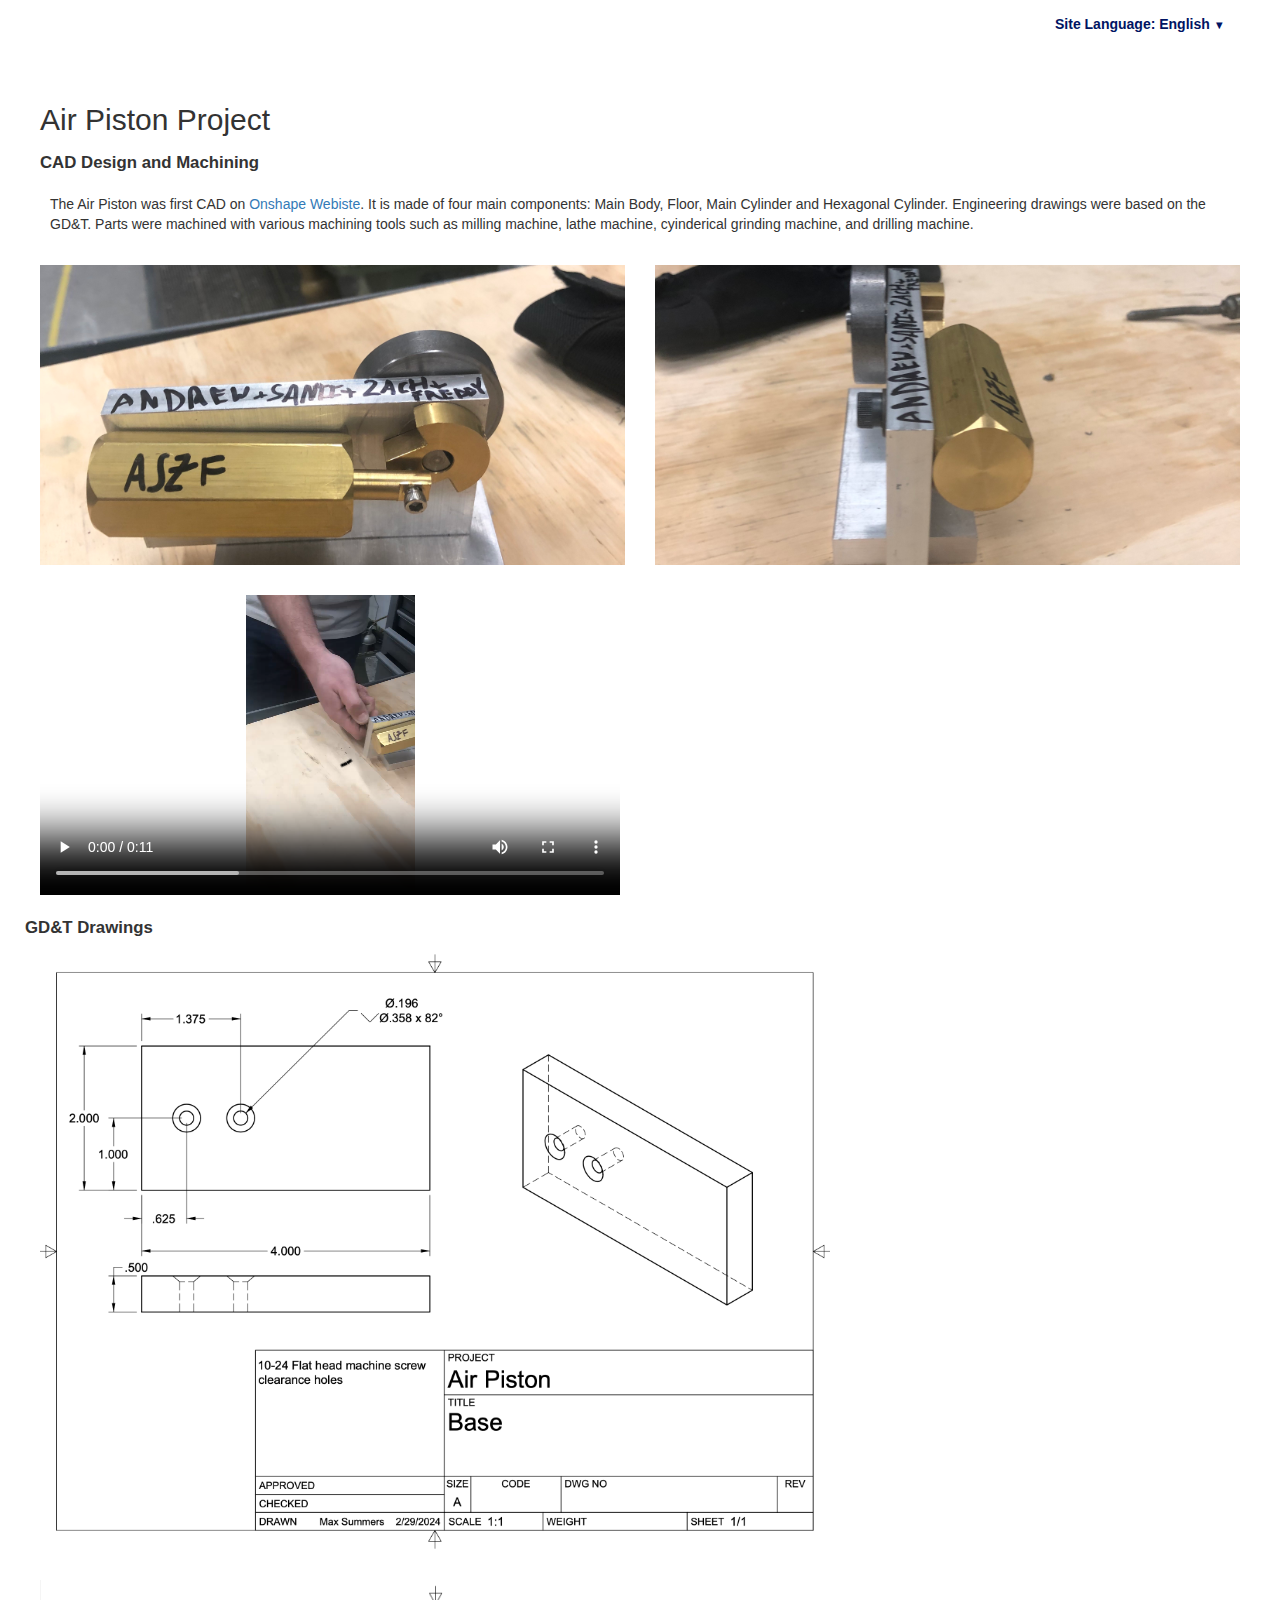
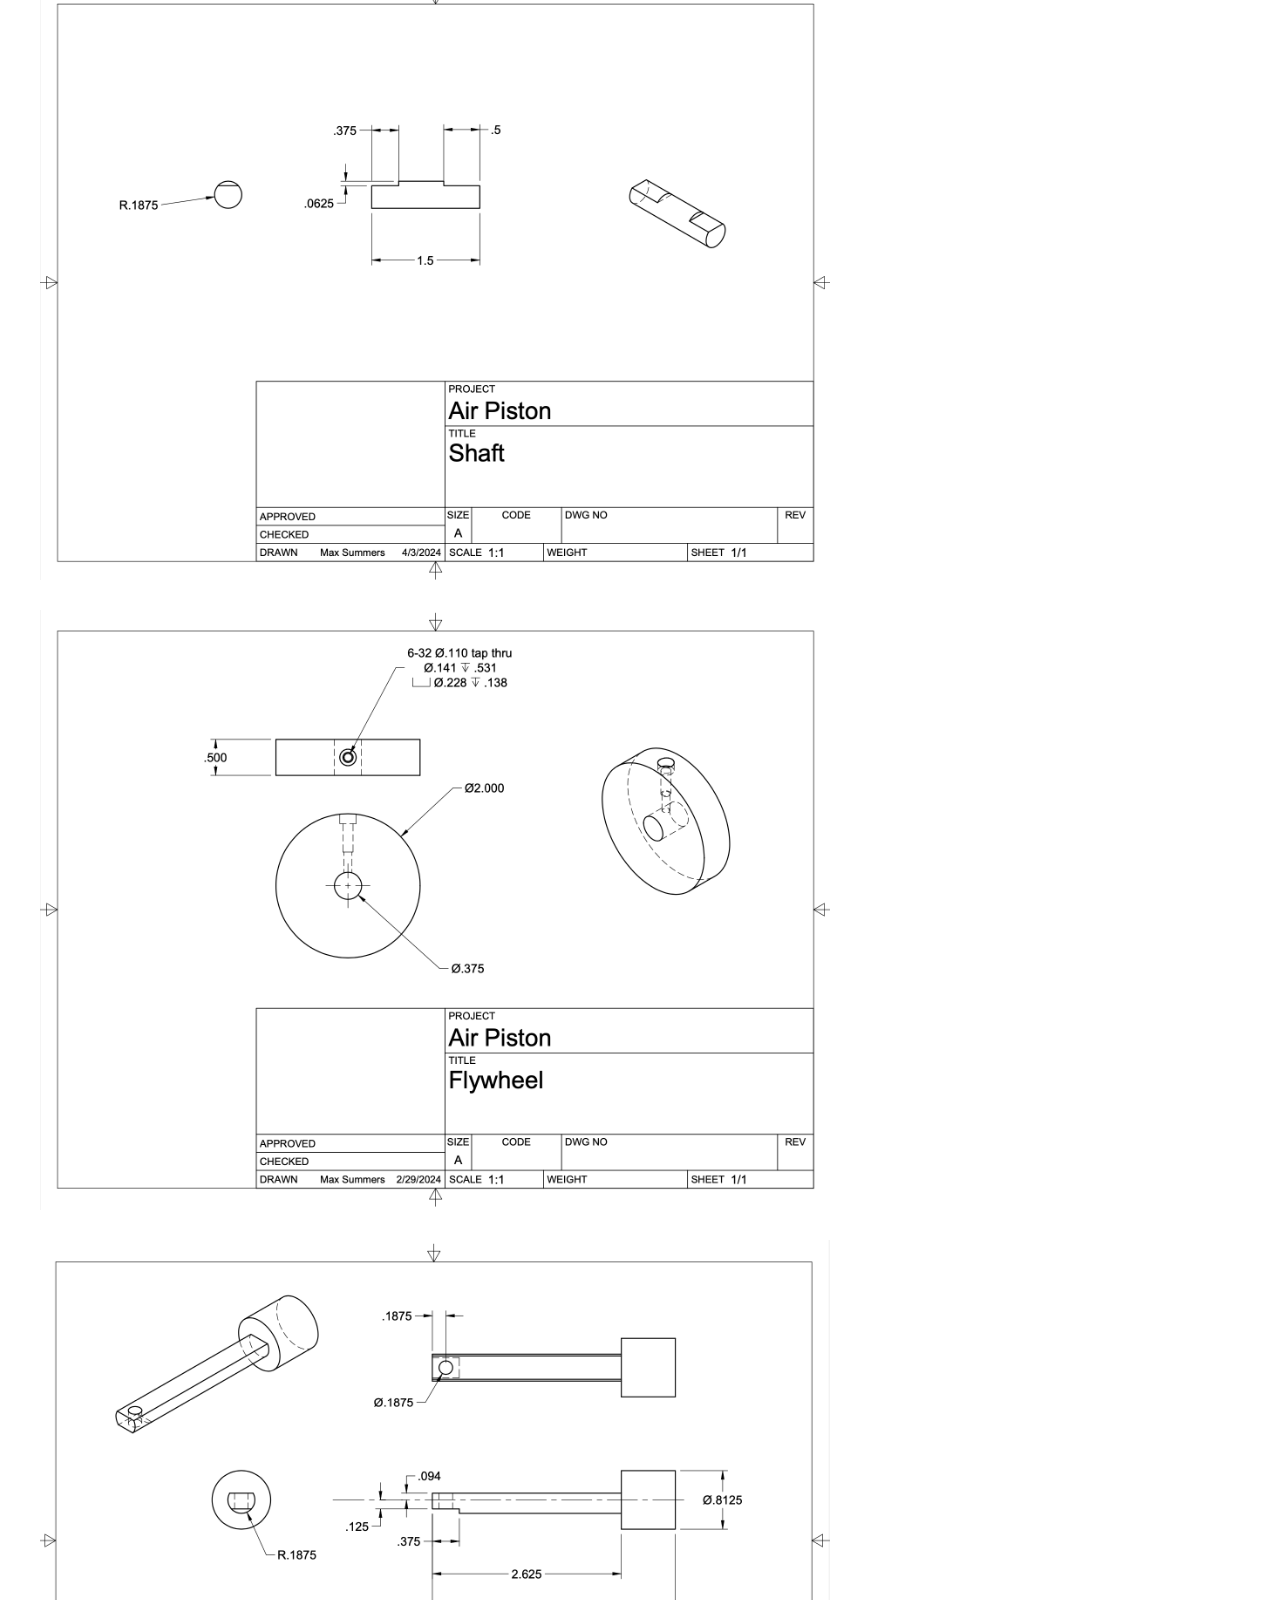
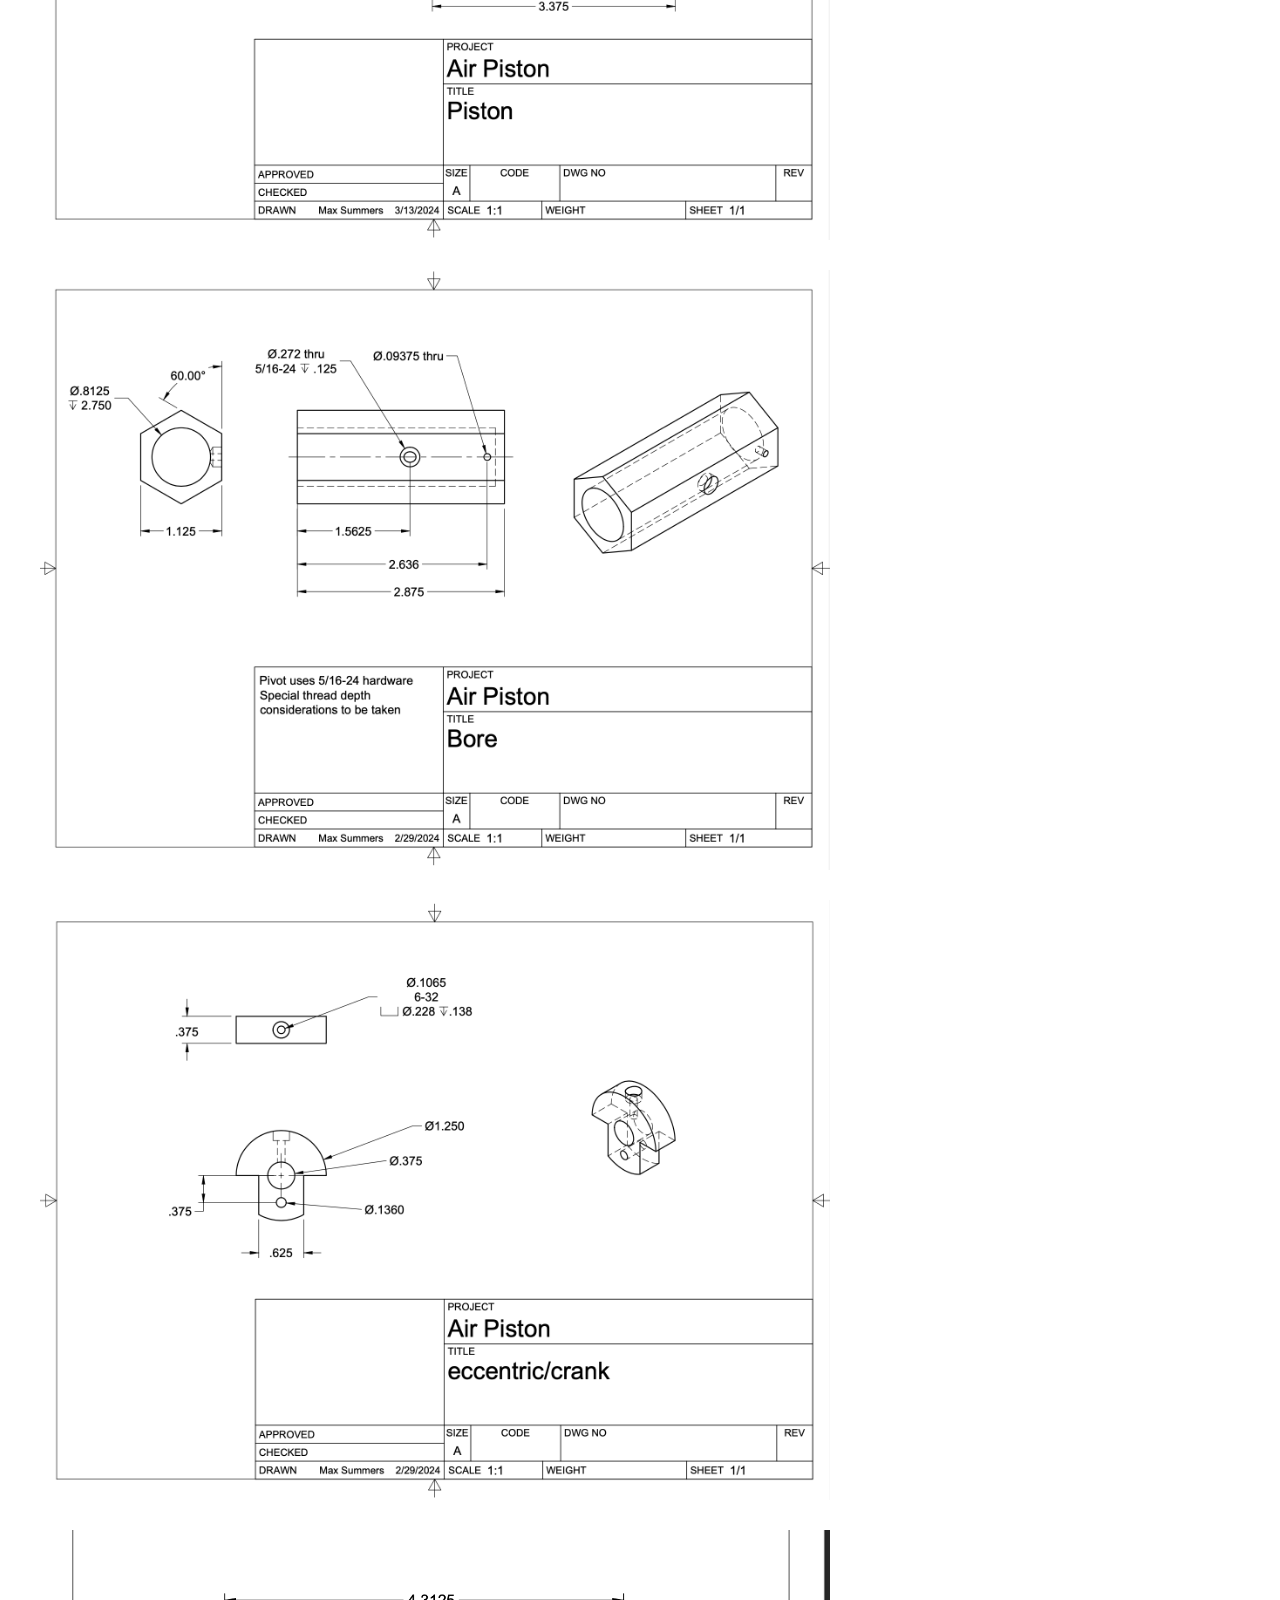
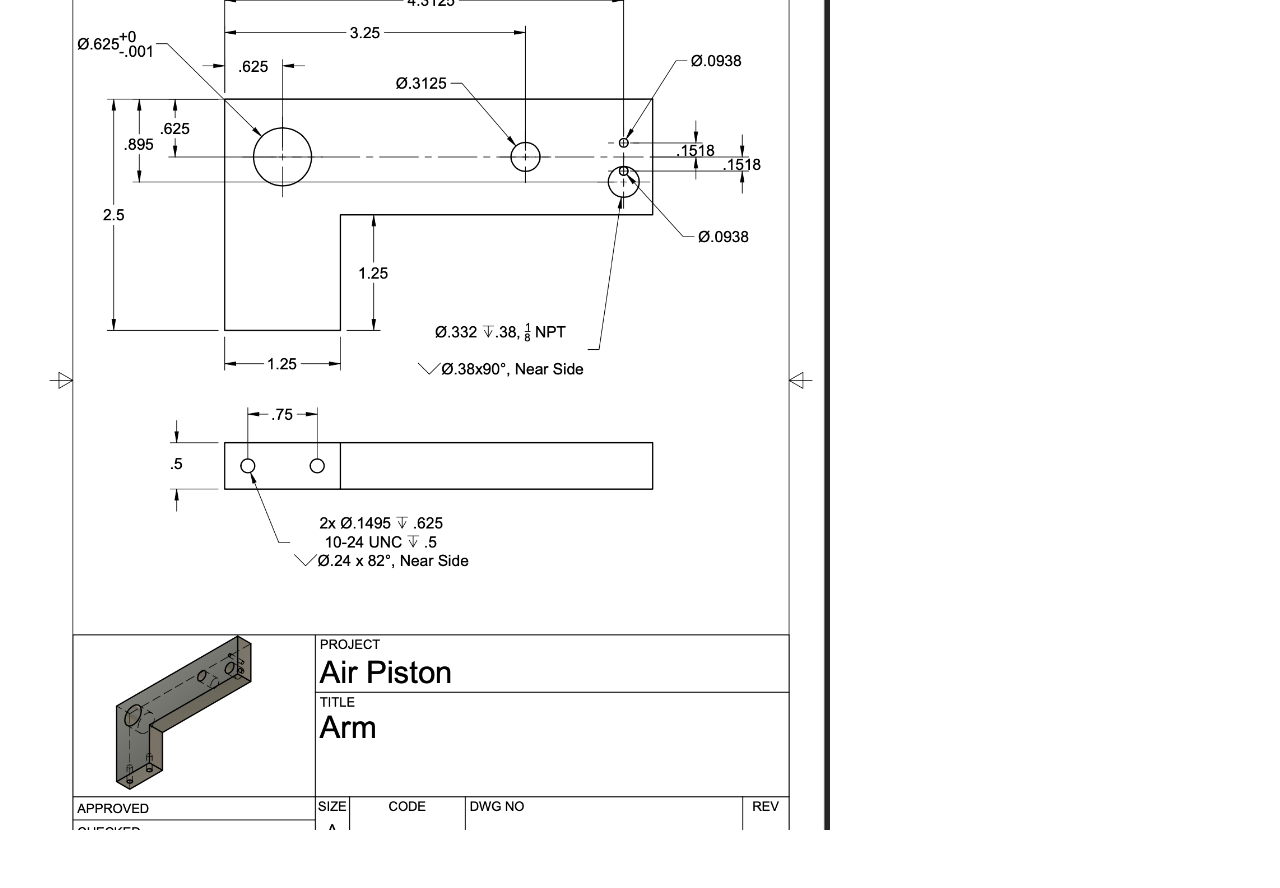
<file: AirPiston.html>
<!DOCTYPE html>
<html>
  <head>
    <meta charset="utf-8" />
    <title>Wongee Hong's Website</title>
    <meta name="viewport" content="width=device-width, initial-scale=1" />
    <link
      href="https://fonts.googleapis.com/css?family=Quicksand:300,400,500,700"
      rel="stylesheet"
    />
    <link
      href="https://fonts.googleapis.com/css?family=Playfair+Display:400,400i,700"
      rel="stylesheet"
    />
    <link rel="stylesheet" href="css/style.css" />
    <link rel="stylesheet" href="css/animation.css" />
    <link rel="stylesheet" href="css/bootstrap.css" />
    <link rel="stylesheet" href="css/icomoon.css" />
  </head>
  <body>
    <div id="main-page">
      <!-- main page start-->
      <div class="container-wrap">
        <div id="">
          <!--center div start-->
          <div id="site-language">
            <div id="lang-menu">
              <div id="selected-language">
                <p>
                  Site Language: English
                  <span style="font-size: 80%">&#9660;</span>
                </p>
              </div>
              <div id="lang-content">
                <a href="korean.html">한국어</a>
              </div>
            </div>
          </div>
          <section id="main-about" data-section="about">
            <div class="row animate-box" data-animate-effect="fadeInLeft">
              <div id="piston-info">
                <h2 class="main-heading">Air Piston Project</h2>
                <p style="font-size: 120%; margin-top: 15px">
                  <strong>CAD Design and Machining</strong>
                </p>
                <p
                  style="
                    font-weight: 450;
                    margin-top: 20px;
                    padding-left: 10px;
                    margin-right: 20px;
                  "
                >
                  The Air Piston was first CAD on
                  <a
                    href="https://cad.onshape.com/documents/ad9960bdcb9693e474165569/w/7a44fae25928a154ff8587c4/e/c4189123e941f91ce996cc9e"
                    target="_blank"
                    >Onshape Webiste</a
                  >. It is made of four main components: Main Body, Floor, Main
                  Cylinder and Hexagonal Cylinder. Engineering drawings were
                  based on the GD&T. Parts were machined with various machining
                  tools such as milling machine, lathe machine, cyinderical
                  grinding machine, and drilling machine.
                </p>
              </div>
              <div class="row">
                <div class="col-md-6">
                  <div
                    class="project"
                    style="background-image: url(img/Air\ Piston.jpeg)"
                  ></div>
                </div>
                <div class="col-md-6">
                  <div
                    class="project"
                    style="background-image: url(img/Air\ Piston\ 2.jpeg)"
                  ></div>
                </div>
                <div class="col-md-6">
                  <video width="580" height="300" controls>
                    <source src="Video/Air Piston Vid.mp4" type="video/mp4" />
                  </video>
                </div>
              </div>
              <div class="row">
                <p style="font-size: 120%; margin-top: 15px">
                  <strong>GD&T Drawings</strong>
                </p>
                <div class="col-md-8">
                  <div
                    class="air_piston"
                    style="background-image: url(img/Air\ Piston\ Base.png)"
                  ></div>
                </div>
                <div class="col-md-8">
                  <div
                    class="air_piston"
                    style="background-image: url(img/Air\ Piston\ Shaft.png)"
                  ></div>
                </div>
                <div class="col-md-8">
                  <div
                    class="air_piston"
                    style="background-image: url(img/Air\ Piston\ Flywheel.png)"
                  ></div>
                </div>
                <div class="col-md-8">
                  <div
                    class="air_piston"
                    style="background-image: url(img/Air\ Piston\ Piston.png)"
                  ></div>
                </div>
                <div class="col-md-8">
                  <div
                    class="air_piston"
                    style="background-image: url(img/Air\ Piston\ Bore.png)"
                  ></div>
                </div>
                <div class="col-md-8">
                  <div
                    class="air_piston"
                    style="background-image: url(img/Air\ Piston\ Crank.png)"
                  ></div>
                </div>
                <div class="col-md-8">
                  <div
                    class="air_piston"
                    style="
                      background-image: url(img/Air\ Piston\ Arm.png);
                      height: 900px;
                    "
                  ></div>
                </div>
              </div>
            </div>
          </section>

          <section></section>
        </div>
        <!--center div end-->
      </div>
    </div>
    <!-- jQuery -->
    <script src="js/jquery.min.js"></script>
    <!-- jQuery Easing -->
    <script src="js/jquery.easing.1.3.js"></script>
    <!-- Bootstrap -->
    <script src="js/bootstrap.min.js"></script>
    <!-- Waypoints -->
    <script src="js/jquery.waypoints.min.js"></script>
    <!-- Flexslider -->
    <script src="js/jquery.flexslider-min.js"></script>
    <!-- Owl carousel -->
    <script src="js/owl.carousel.min.js"></script>
    <!-- Counters -->
    <script src="js/jquery.countTo.js"></script>

    <!-- MAIN JS -->
    <script src="js/main.js"></script>
  </body>
</html>
</file>
<file: css/style.css>
@font-face {
  font-family: "icomoon";
  src: url("../fonts/icomoon/icomoon.eot?srf3rx");
  src: url("../fonts/icomoon/icomoon.eot?srf3rx#iefix")
      format("embedded-opentype"),
    url("../fonts/icomoon/icomoon.ttf?srf3rx") format("truetype"),
    url("../fonts/icomoon/icomoon.woff?srf3rx") format("woff"),
    url("../fonts/icomoon/icomoon.svg?srf3rx#icomoon") format("svg");
  font-weight: normal;
  font-style: normal;
}

body {
  font-family: "Quicksand", Arial, sans-serif;
  font-weight: 400;
  font-size: 15px;
  line-height: 1.8;
  color: rgba(0, 0, 0, 0.7);
}
@media screen and (max-width: 992px) {
  body {
    font-size: 16px;
  }
}

a {
  color: #2c98f0;
  -webkit-transition: 0.5s;
  -o-transition: 0.5s;
  transition: 0.5s;
}
a:hover,
a:active,
a:focus {
  color: #2c98f0;
  outline: none;
  text-decoration: none !important;
}

p {
  margin-bottom: 1.5em;
}

h1,
h2,
h3,
h4,
h5,
h6 {
  color: #000;
  font-family: "Playfair Display", Georgia, serif;
  font-weight: 400;
  margin: 0 0 30px 0;
}
figure {
  margin-bottom: 2.5em;
  float: left;
  width: 100%;
}
figure figcaption {
  font-size: 16px;
  width: 80%;
  margin: 20px auto 0px auto;
  color: #b3b3b3;
  font-style: italic;
  font-family: "Quicksand", Arial, sans-serif;
}
@media screen and (max-width: 480px) {
  figure figcaption {
    width: 100%;
  }
}
::-webkit-selection {
  color: #fff;
  background: #2c98f0;
}

::-moz-selection {
  color: #fff;
  background: #2c98f0;
}

::selection {
  color: #fff;
  background: #2c98f0;
}

#main-page {
  width: 100%;
  overflow: hidden;
  position: relative;
}

#main-aside {
  padding-top: 3em;
  padding-bottom: 40px;
  float: left;
  width: 300px;
  height: 100%;
  position: fixed;
  overflow-y: scroll;
  z-index: 1001;
  background: #f2f3f7;
  -webkit-transition: 0.5s;
  -o-transition: 0.5s;
  transition: 0.5s;
}
@media screen and (max-width: 768px) {
  #main-aside {
    width: 300px;
    -moz-transform: translateX(-300px);
    -webkit-transform: translateX(-300px);
    -ms-transform: translateX(-300px);
    -o-transform: translateX(-300px);
    transform: translateX(-300px);
    padding-top: 4em;
  }
}
#site-language {
  display: flex;
  justify-content: flex-end;
}
#lang-menu {
  position: relative;
  height: 55px;
}
#selected-language {
  cursor: pointer;
  line-height: 2;
  width: 170px;
}
#selected-language::before {
  content: "";
  display: block;
  width: 32px;
  height: 10px;
}
#selected-language p {
  font-weight: 600;
  color: rgb(0, 20, 99);
}
#lang-content {
  margin: 0;
  padding: 0;
  background-color: #fff;
  border: 1px solid #f8f8f8;
  box-shadow: 0px 1px 10px rgba(0, 0, 0, 0.2);
  border-radius: 5px;
  display: none;
  position: absolute;
  top: 37px;
  left: 100px;
  z-index: 1;
}
#lang-content a {
  color: #0000009c;
  display: block;
  padding: 2px 10px;
  font-weight: 600;
}
#lang-content a:hover {
  color: #0628bc;
  background-color: #f2f2f2;
}
#lang-menu:hover #lang-content {
  display: block;
}
#profile {
  display: flex;
  flex-direction: column;
  align-items: center;
}
#main-aside .profile-img {
  width: 150px;
  height: 150px;
  margin: 0 auto;
  margin-bottom: 30px;
  -webkit-border-radius: 50%;
  -moz-border-radius: 50%;
  -ms-border-radius: 50%;
  border-radius: 50%;
}
#main-aside #profile-name {
  text-align: center;
  font-weight: 700;
  font-size: 22px;
  margin-bottom: 2px;
  display: block;
  width: 100%;
}
#main-aside #profile-info {
  display: block;
  width: 70%;
  text-align: center;
  margin-bottom: 2px;
  font-size: 13px;
}
#main-aside #main-menu {
  margin-top: 30px;
  display: block;
  width: 100%;
}
#main-aside #main-menu .collapse {
  display: block !important;
}
#main-aside #main-menu ul {
  text-align: center;
  margin: 0;
  padding: 0;
}
@media screen and (max-width: 768px) {
  #main-aside #main-menu ul {
    margin: 0 0 2em 0;
  }
}
#main-aside #main-menu ul li {
  margin: 0 0 10px 0;
  padding: 0;
  list-style: none;
  font-size: 12px;
  font-weight: 500;
  text-transform: uppercase;
  letter-spacing: 1px;
}
#main-aside #main-menu ul li a {
  color: rgba(0, 0, 0, 0.7);
  text-decoration: none;
  position: relative;
  padding: 10px 0;
  font-family: "Quicksand", Arial, sans-serif;
  -webkit-transition: 0.3s;
  -o-transition: 0.3s;
  transition: 0.3s;
}
#main-aside #main-menu ul li a:after {
  content: "";
  position: absolute;
  height: 1px;
  bottom: 7px;
  left: 0;
  right: 0;
  background-color: #2c98f0;
  visibility: hidden;
  -webkit-transform: scaleX(0);
  -moz-transform: scaleX(0);
  -ms-transform: scaleX(0);
  -o-transform: scaleX(0);
  transform: scaleX(0);
  -webkit-transition: all 0.3s cubic-bezier(0.175, 0.885, 0.32, 1.275);
  -moz-transition: all 0.3s cubic-bezier(0.175, 0.885, 0.32, 1.275);
  -ms-transition: all 0.3s cubic-bezier(0.175, 0.885, 0.32, 1.275);
  -o-transition: all 0.3s cubic-bezier(0.175, 0.885, 0.32, 1.275);
  transition: all 0.3s cubic-bezier(0.175, 0.885, 0.32, 1.275);
}
#main-aside #main-menu ul li a:hover {
  text-decoration: none;
  color: black;
}
#main-aside #main-menu ul li a:hover:after {
  visibility: visible;
  -webkit-transform: scaleX(1);
  -moz-transform: scaleX(1);
  -ms-transform: scaleX(1);
  -o-transform: scaleX(1);
  transform: scaleX(1);
}
#main-aside #main-menu ul li.active a {
  color: #2c98f0;
}
#main-aside #main-menu ul li.active a:after {
  visibility: visible;
  -webkit-transform: scaleX(1);
  -moz-transform: scaleX(1);
  -ms-transform: scaleX(1);
  -o-transform: scaleX(1);
  transform: scaleX(1);
}
#main-aside .main-footer {
  font-size: 15px;
  text-align: center;
  font-weight: 400;
  color: rgba(0, 0, 0, 0.5);
  padding: 0 20px;
  width: 100%;
}
@media screen and (max-width: 768px) {
  #main-aside .main-footer {
    position: relative;
    bottom: 0;
  }
}
#main-aside .main-footer h1 {
  display: block;
  text-align: center;
  height: 2px;
  margin-bottom: 0.2px;
  font-size: 13px;
}
#main-aside .main-footer h2 {
  display: block;
  text-align: center;
  margin-bottom: 0.2px;
  font-size: 13px;
}
#main-aside .main-footer h1:hover,
#main-aside .main-footer h1:active,
#main-aside .main-footer h1:focus {
  text-decoration: none;
  outline: none;
  color: #2c98f0;
}
#main-aside .main-footer h2:hover,
#main-aside .main-footer h2:active,
#main-aside .main-footer h2:focus {
  text-decoration: none;
  outline: none;
  color: #2c98f0;
}
#main-aside .main-footer ul {
  margin-top: 20px;
  padding: 0;
}
#main-aside .main-footer ul li {
  padding: 0;
  margin: 0;
  display: inline;
  list-style: none;
}
#main-aside .main-footer ul li a {
  color: rgba(94, 94, 94, 0.445);
  padding: 4px;
}
#main-aside .main-footer ul li a:hover,
#main-aside .main-footer ul li a:active,
#main-aside .main-footer ul li a:focus {
  text-decoration: none;
  outline: none;
  color: #2c98f0;
}

.container-wrap {
  max-width: 1170px;
  margin: 0 auto;
}
.profile-img {
  background-size: cover;
  background-position: center center;
  background-repeat: no-repeat;
  position: relative;
}

#main-center {
  width: calc(100% - 300px);
  float: right;
  -webkit-transition: 0.5s;
  -o-transition: 0.5s;
  transition: 0.5s;
  text-align: center;
  position: relative;
}
@media screen and (max-width: 768px) {
  #main-center {
    width: 100%;
    padding: 0 1em;
  }
}
#intro {
  width: 100%;
  height: 100%;
  min-height: 220px;
  display: table;
  position: relative;
  text-align: center;
}
#intro-overlay {
  position: absolute;
  top: 0;
  left: 0;
  width: 100%;
  height: 100%;
  background: #111111;
  opacity: 0.85;
}
#intro-content {
  display: table-cell;
  vertical-align: middle;
  text-align: center;
  position: relative;
  z-index: 1;
}
#intro-content h1 {
  background: -webkit-linear-gradient(10deg, #ffff00, #ff3232);
  -webkit-background-clip: text;
  -webkit-text-fill-color: transparent;
  font-family: "poppins-medium", sans-serif;
  font-size: 3.5rem;
  font-weight: bold;
  line-height: 1.071;
  max-width: 900px;
  margin-top: 0;
  margin-bottom: 2.5rem;
  margin-left: auto;
  margin-right: auto;
  text-shadow: 0 0 20px rgba(0, 0, 0, 0.5);
}
#intro-content h2 {
  color: #5184fb;
  font-family: "poppins-bold", sans-serif;
  font-size: 2.5rem;
  font-weight: bold;
  line-height: 1;
  margin-bottom: 3.25rem;
  letter-spacing: 0.3rem;
  text-shadow: 0 0 6px rgba(0, 0, 0, 0.2);
}
#intro-info {
  display: flex;
  justify-content: center;
  align-items: center;
}
.typing-container {
  display: flex;
  justify-content: center;
  align-items: center;
}
.typing-container span:first-child {
  margin-right: 5px;
  color: #e6f2ff;
  font-family: "poppins-bold", sans-serif;
  font-size: 3rem;
  font-weight: bold;
}
.typing-container a {
  pointer-events: none;
}
.typing-container span:last-child {
  font-family: "poppins-bold", sans-serif;
  font-size: 3rem;
  font-weight: bold;
  background: -webkit-linear-gradient(#7f4dff, #ff6e6e);
  -webkit-background-clip: text;
  -webkit-text-fill-color: transparent;
}
@keyframes blink {
  0% {
    opacity: 1;
  }
  40% {
    opacity: 1;
  }
  60% {
    opacity: 0;
  }
  100% {
    opacity: 0;
  }
}
.input-cursor {
  display: inline-block;
  width: 2px;
  height: 42px;
  background-color: white;
  margin-left: 8px;
  animation: blink 0.6s linear infinite alternate;
}
#intro-content #intro-info {
  font-family: "lora-regular", serif;
  font-size: 1.7rem;
  line-height: 2.4rem;
  letter-spacing: 0.2rem;
  color: #ffffff;
  text-shadow: 0 0 6px rgba(0, 0, 0, 0.2);
}
#intro-content #intro-info span {
  display: inline-block;
  color: #ffffff;
}
/*
#intro-content #intro-info span::after {
  content: "|";
  text-align: center;
  display: inline-block;
  padding: 0 8px 0 14px;
  color: rgba(255, 255, 255, 0.3);
}
#intro-content #intro-info span:first-child::before {
  content: "|";
  text-align: center;
  display: inline-block;
  padding: 0 14px 0 8px;
  color: rgba(255, 255, 255, 0.3);
}
*/
#main-about {
  padding-top: 2em;
  padding-bottom: 2em;
  clear: both;
  width: 100%;
  display: block;
}
@media screen and (max-width: 768) {
  #main-about {
    padding-top: 5em;
    padding-bottom: 8em;
  }
}
#main-heading {
  font-size: 18px;
  margin-bottom: 4em;
  font-weight: 700;
  text-transform: uppercase;
  letter-spacing: 5px;
  line-height: 1.8;
  position: relative;
}
#main-heading span {
  display: block;
}
@media screen and (max-width: 768px) {
  #main-heading {
    margin-bottom: 3em;
  }
}
#about-info {
  padding-left: 3em;
  text-align: left;
}
#main-skills {
  padding-left: 3em;
  text-align: left;
}

.progress-wrap h3 {
  font-size: 16px;
  font-family: "Quicksand", Arial, sans-serif;
  margin-bottom: 10px;
}
.progress {
  height: 6px;
  -webkit-box-shadow: none;
  box-shadow: none;
  background: #f2f3f7;
  overflow: visible;
}

.progress-bar {
  background: #2c98f0;
  -webkit-box-shadow: none;
  box-shadow: none;
  font-size: 12px;
  line-height: 1.2;
  color: #000;
  font-weight: 600;
  text-align: right;
  position: relative;
  overflow: visible;
  -webkit-border-radius: 8px;
  -moz-border-radius: 8px;
  -ms-border-radius: 8px;
  border-radius: 8px;
}
.progress-bar:after {
  position: absolute;
  top: -2px;
  right: 0;
  width: 10px;
  height: 10px;
  content: "";
  background: #2c98f0;
  -webkit-border-radius: 50%;
  -moz-border-radius: 50%;
  -ms-border-radius: 50%;
  border-radius: 50%;
}
.progress-bar span {
  position: absolute;
  top: -22px;
  right: 0;
}
.progress-bar.color-1 {
  background: #529cd9;
}
.progress-bar.color-1:after {
  background: #529cd9;
}
.progress-bar.color-1 span {
  color: #529cd9;
}
.progress-bar.color-2 {
  background: #fd7474;
}
.progress-bar.color-2:after {
  background: #fd7474;
}
.progress-bar.color-2 span {
  color: #fd7474;
}
.progress-bar.color-3 {
  background: #ffd16f;
}
.progress-bar.color-3:after {
  background: #ffd16f;
}
.progress-bar.color-3 span {
  color: #ffd16f;
}
.progress-bar.color-4 {
  background: #a46ac5;
}
.progress-bar.color-4:after {
  background: #a46ac5;
}
.progress-bar.color-4 span {
  color: #a46ac5;
}
.progress-bar.color-5 {
  background: #3caba0;
}
.progress-bar.color-5:after {
  background: #3caba0;
}
.progress-bar.color-5 span {
  color: #3caba0;
}
.progress-bar.color-6 {
  background: #5065c4;
}
.progress-bar.color-6:after {
  background: #5065c4;
}
.progress-bar.color-6 span {
  color: #5065c4;
}
#main-work {
  padding-left: 3em;
  text-align: left;
}
#main-work .row:first-child {
  margin-bottom: 20px;
}

.timeline-centered {
  position: relative;
  margin-bottom: 30px;
}

.timeline-centered:before,
.timeline-centered:after {
  content: " ";
  display: table;
}

.timeline-centered:after {
  clear: both;
}

.timeline-centered:before,
.timeline-centered:after {
  content: " ";
  display: table;
}

.timeline-centered:after {
  clear: both;
}

.timeline-centered:before {
  content: "";
  position: absolute;
  display: block;
  width: 4px;
  background: #f2f3f7;
  top: 20px;
  bottom: 20px;
  margin-left: 29px;
}

.timeline-centered .timeline-entry {
  position: relative;
  margin-top: 5px;
  margin-left: 30px;
  margin-bottom: 10px;
  clear: both;
}

.timeline-centered .timeline-entry .timeline-entry-inner {
  position: relative;
  margin-left: -20px;
}

.timeline-centered .timeline-entry .timeline-entry-inner .timeline-icon {
  display: block;
  width: 40px;
  height: 40px;
  background: #2c98f0;
  -webkit-border-radius: 50%;
  -moz-border-radius: 50%;
  -ms-border-radius: 50%;
  border-radius: 50%;
  text-align: center;
  -moz-box-shadow: 0 0 0 5px #f2f3f7;
  -webkit-box-shadow: 0 0 0 5px #f2f3f7;
  box-shadow: 0 0 0 5px #f2f3f7;
  line-height: 40px;
  float: left;
}
.timeline-centered .timeline-entry .timeline-entry-inner .timeline-icon i {
  color: #fff;
}
.timeline-centered
  .timeline-entry
  .timeline-entry-inner
  .timeline-icon.color-2 {
  background: #3c6accda;
}
.timeline-centered
  .timeline-entry
  .timeline-entry-inner
  .timeline-icon.color-3 {
  background: #3f7a9e;
}
.timeline-centered
  .timeline-entry
  .timeline-entry-inner
  .timeline-icon.color-4 {
  background: #42899b;
}
.timeline-centered
  .timeline-entry
  .timeline-entry-inner
  .timeline-icon.color-5 {
  background: #4d9a8e;
}
.timeline-centered
  .timeline-entry
  .timeline-entry-inner
  .timeline-icon.color-none {
  background: #fff;
  width: 20px;
  height: 20px;
  margin-left: 10px;
}

.timeline-centered .timeline-entry .timeline-entry-inner .timeline-label {
  position: relative;
  background: #f2f3f7;
  padding: 1.5em;
  margin-left: 60px;
  -webkit-background-clip: padding-box;
  -moz-background-clip: padding;
  background-clip: padding-box;
}

.timeline-centered .timeline-entry .timeline-entry-inner .timeline-label:after {
  content: "";
  display: block;
  position: absolute;
  width: 0;
  height: 0;
  border-style: solid;
  border-width: 9px 9px 9px 0;
  border-color: transparent #f2f3f7 transparent transparent;
  left: 0;
  top: 10px;
  margin-left: -9px;
}

.timeline-centered .timeline-entry .timeline-entry-inner .timeline-label p + p {
  margin-top: 15px;
}

.timeline-centered .timeline-entry .timeline-entry-inner .timeline-label h5 {
  font-size: 20px;
  /*font-family: "Quicksand", Arial, sans-serif;*/
  font-weight: 500;
}
/*
.timeline-centered
  .timeline-entry
  .timeline-entry-inner
  .timeline-label
  h5
  span {
  
  -webkit-opacity: 0.4;
  -moz-opacity: 0.4;
  opacity: 0.4;
  -ms-filter: alpha(opacity=40);
  filter: alpha(opacity=40);
}
*/
.timeline-centered h5 {
  margin: 0px;
  font-size: 20px;
  text-align: left;
}
.timeline-centered h6 {
  margin: 0px;
  margin-top: 6px;
  font-size: 15px;
  text-align: left;
  font-weight: 400;
  opacity: 0.8;
}
.timeline-centered span {
  margin-left: 15px;
  font-weight: 500;
  font-size: 15px;
  color: #0000009a;
}
.timeline-centered p {
  text-align: left;
  margin-top: 15px;
  font-size: 15px;
  font-family: "poppins-medium", sans-serif;
  font-weight: 400;
}
#main-project {
  padding-left: 3em;
  text-align: left;
  margin-top: 25px;
}
#main-project .row:first-child {
  margin-bottom: 20px;
}

.project {
  background-size: cover;
  background-position: center center;
  background-repeat: no-repeat;
  position: relative;
  height: 300px;
  width: 100%;
  display: block;
  margin-bottom: 30px;
}
.project .desc {
  position: absolute;
  top: 0;
  bottom: 0;
  left: 0;
  right: 0;
  background: #21384bf3;
  opacity: 0;
  -webkit-transition: 0.3s;
  -o-transition: 0.3s;
  transition: 0.3s;
}
.project .desc .con {
  padding: 20px;
  display: block;
  position: relative;
  height: 300px;
}
.project .desc h3 {
  font-family: "Quicksand", Arial, sans-serif;
  font-size: 16px;
  font-weight: 500;
  text-transform: uppercase;
  margin-top: 100px;
  letter-spacing: 1px;
  -webkit-transition: -webkit-transform 0.3s, opacity 0.3s;
  -webkit-transition: opacity 0.3s, -webkit-transform 0.3s;
  transition: opacity 0.3s, -webkit-transform 0.3s;
  -o-transition: transform 0.3s, opacity 0.3s;
  transition: transform 0.3s, opacity 0.3s;
  transition: transform 0.3s, opacity 0.3s, -webkit-transform 0.3s;
  -webkit-transform: translate3d(0, -15px, 0);
  transform: translate3d(0, -15px, 0);
  margin-bottom: 15px;
}
.project .desc h3 a {
  color: #fff;
}
.project .desc span {
  display: block;
  color: rgba(255, 255, 255, 0.7);
  font-size: 13px;
  -webkit-transition: -webkit-transform 0.3s, opacity 0.3s;
  -webkit-transition: opacity 0.3s, -webkit-transform 0.3s;
  transition: opacity 0.3s, -webkit-transform 0.3s;
  -o-transition: transform 0.3s, opacity 0.3s;
  transition: transform 0.3s, opacity 0.3s;
  transition: transform 0.3s, opacity 0.3s, -webkit-transform 0.3s;
  -webkit-transform: translate3d(0, 15px, 0);
  transform: translate3d(0, 15px, 0);
}
.project .desc span a {
  color: #000;
}

@media screen and (max-width: 768px) {
  .project .desc {
    opacity: 1;
    background: rgba(0, 0, 0, 0.4);
  }
  .project .desc h3 {
    font-style: 28px;
    -webkit-transform: translate3d(0, 0, 0);
    transform: translate3d(0, 0, 0);
    color: #000;
  }
  .project .desc span {
    -webkit-transform: translate3d(0, 0, 0);
    transform: translate3d(0, 0, 0);
  }
}
.project .desc .con .icon {
  position: absolute;
  bottom: 20px;
  left: 20px;
  right: 20px;
  display: flex;
  justify-content: center;
}
.project .desc .con .icon span {
  display: inline;
  padding-right: 5px;
}
.project .desc .con .icon span a {
  color: #333333;
  padding: 5px;
  background: rgba(255, 255, 255, 0.5);
  -webkit-border-radius: 4px;
  -moz-border-radius: 4px;
  -ms-border-radius: 4px;
  border-radius: 4px;
}
.project .desc .con .icon i {
  font-size: 16px;
  color: #333333;
}
.project:hover .desc {
  opacity: 1;
}
.project:hover .desc h3 {
  -webkit-transform: translate3d(0, 0, 0);
  transform: translate3d(0, 0, 0);
}
.project:hover .desc span {
  -webkit-transform: translate3d(0, 0, 0);
  transform: translate3d(0, 0, 0);
}

#main-contact {
  padding-left: 3em;
  text-align: left;
  margin-top: 25px;
  margin-bottom: 40px;
  width: 100%;
}
#main-contact .row:first-child {
  margin-bottom: 20px;
}
#main-contact .contact-box {
  width: 100%;
  padding-left: 3em;
}
.main-feature {
  text-align: left;
  width: 100%;
  height: 80px;
  float: left;
  margin-bottom: 50px;
  position: relative;
  display: flex;
  justify-content: center;
  align-items: center;
}
.main-feature .contact-icon {
  position: absolute;
  top: 0;
  left: 0;
  width: 80px;
  height: 80px;
  display: table;
  text-align: center;
  background: #f2f3f7;
  -webkit-border-radius: 2px;
  -moz-border-radius: 2px;
  -ms-border-radius: 2px;
  border-radius: 2px;
}
.main-feature .contact-icon i {
  display: table-cell;
  vertical-align: middle;
  color: #3d7dabc6;
  font-size: 60px;
  height: 80px;
}
.main-feature .contact-icon i {
  font-size: 40px;
}

.main-feature .contact-text {
  width: 70%;
}
.contact-text {
  display: flex;
  height: 100%;
  margin-left: 90px;
  justify-content: center;
  align-items: left;
  flex-direction: column;
}

#piston-info {
  margin-bottom: 30px;
}
.air_piston {
  background-size: cover;
  background-position: center center;
  background-repeat: no-repeat;
  position: relative;
  height: 600px;
  width: 100%;
  display: block;
  margin-bottom: 30px;
}
.piston_drawings {
  display: flex;
  justify-content: center;
}

.js .animate-box {
  opacity: 0;
}
</file>
<file: css/icomoon.css>
@font-face {
  font-family: "icomoon";
  src: url("fonts/icomoon.eot?6py85u");
  src: url("fonts/icomoon.eot?6py85u#iefix") format("embedded-opentype"),
    url("fonts/icomoon.ttf?6py85u") format("truetype"),
    url("fonts/icomoon.woff?6py85u") format("woff"),
    url("fonts/icomoon.svg?6py85u#icomoon") format("svg");
  font-weight: normal;
  font-style: normal;
}

[class^="icon-"],
[class*=" icon-"] {
  /* use !important to prevent issues with browser extensions that change fonts */
  font-family: "icomoon" !important;
  speak: none;
  font-style: normal;
  font-weight: normal;
  font-variant: normal;
  text-transform: none;
  line-height: 1;

  /* Better Font Rendering =========== */
  -webkit-font-smoothing: antialiased;
  -moz-osx-font-smoothing: grayscale;
}

.icon-times:before {
  content: "\e930";
}
.icon-tick:before {
  content: "\e931";
}
.icon-plus:before {
  content: "\e932";
}
.icon-minus:before {
  content: "\e933";
}
.icon-equals:before {
  content: "\e934";
}
.icon-divide:before {
  content: "\e935";
}
.icon-chevron-right:before {
  content: "\e936";
}
.icon-chevron-left:before {
  content: "\e937";
}
.icon-arrow-right-thick:before {
  content: "\e938";
}
.icon-arrow-left-thick:before {
  content: "\e939";
}
.icon-th-small:before {
  content: "\e93a";
}
.icon-th-menu:before {
  content: "\e93b";
}
.icon-th-list:before {
  content: "\e93c";
}
.icon-th-large:before {
  content: "\e93d";
}
.icon-home:before {
  content: "\e93e";
}
.icon-arrow-forward:before {
  content: "\e93f";
}
.icon-arrow-back:before {
  content: "\e940";
}
.icon-rss:before {
  content: "\e941";
}
.icon-location:before {
  content: "\e942";
}
.icon-link:before {
  content: "\e943";
}
.icon-image:before {
  content: "\e944";
}
.icon-arrow-up-thick:before {
  content: "\e945";
}
.icon-arrow-down-thick:before {
  content: "\e946";
}
.icon-starburst:before {
  content: "\e947";
}
.icon-starburst-outline:before {
  content: "\e948";
}
.icon-star3:before {
  content: "\e949";
}
.icon-flow-children:before {
  content: "\e94a";
}
.icon-export:before {
  content: "\e94b";
}
.icon-delete2:before {
  content: "\e94c";
}
.icon-delete-outline:before {
  content: "\e94d";
}
.icon-cloud-storage:before {
  content: "\e94e";
}
.icon-wi-fi:before {
  content: "\e94f";
}
.icon-heart:before {
  content: "\e950";
}
.icon-flash:before {
  content: "\e951";
}
.icon-cancel:before {
  content: "\e952";
}
.icon-backspace:before {
  content: "\e953";
}
.icon-attachment:before {
  content: "\e954";
}
.icon-arrow-move:before {
  content: "\e955";
}
.icon-warning:before {
  content: "\e956";
}
.icon-user:before {
  content: "\e957";
}
.icon-radar:before {
  content: "\e958";
}
.icon-lock-open:before {
  content: "\e959";
}
.icon-lock-closed:before {
  content: "\e95a";
}
.icon-location-arrow:before {
  content: "\e95b";
}
.icon-info:before {
  content: "\e95c";
}
.icon-user-delete:before {
  content: "\e95d";
}
.icon-user-add:before {
  content: "\e95e";
}
.icon-media-pause:before {
  content: "\e95f";
}
.icon-group:before {
  content: "\e960";
}
.icon-chart-pie:before {
  content: "\e961";
}
.icon-chart-line:before {
  content: "\e962";
}
.icon-chart-bar:before {
  content: "\e963";
}
.icon-chart-area:before {
  content: "\e964";
}
.icon-video:before {
  content: "\e965";
}
.icon-point-of-interest:before {
  content: "\e966";
}
.icon-infinity:before {
  content: "\e967";
}
.icon-globe:before {
  content: "\e968";
}
.icon-eye:before {
  content: "\e969";
}
.icon-cog:before {
  content: "\e96a";
}
.icon-camera:before {
  content: "\e96b";
}
.icon-upload:before {
  content: "\e96c";
}
.icon-scissors:before {
  content: "\e96d";
}
.icon-refresh:before {
  content: "\e96e";
}
.icon-pin:before {
  content: "\e96f";
}
.icon-key:before {
  content: "\e970";
}
.icon-info-large:before {
  content: "\e971";
}
.icon-eject:before {
  content: "\e972";
}
.icon-download:before {
  content: "\e973";
}
.icon-zoom:before {
  content: "\e974";
}
.icon-zoom-out:before {
  content: "\e975";
}
.icon-zoom-in:before {
  content: "\e976";
}
.icon-sort-numerically:before {
  content: "\e977";
}
.icon-sort-alphabetically:before {
  content: "\e978";
}
.icon-input-checked:before {
  content: "\e979";
}
.icon-calender:before {
  content: "\e97a";
}
.icon-world2:before {
  content: "\e97b";
}
.icon-notes:before {
  content: "\e97c";
}
.icon-code:before {
  content: "\e97d";
}
.icon-arrow-sync:before {
  content: "\e97e";
}
.icon-arrow-shuffle:before {
  content: "\e97f";
}
.icon-arrow-repeat:before {
  content: "\e980";
}
.icon-arrow-minimise:before {
  content: "\e981";
}
.icon-arrow-maximise:before {
  content: "\e982";
}
.icon-arrow-loop:before {
  content: "\e983";
}
.icon-anchor:before {
  content: "\e984";
}
.icon-spanner:before {
  content: "\e985";
}
.icon-puzzle:before {
  content: "\e986";
}
.icon-power:before {
  content: "\e987";
}
.icon-plane:before {
  content: "\e988";
}
.icon-pi:before {
  content: "\e989";
}
.icon-phone:before {
  content: "\e98a";
}
.icon-microphone2:before {
  content: "\e98b";
}
.icon-media-rewind:before {
  content: "\e98c";
}
.icon-flag:before {
  content: "\e98d";
}
.icon-adjust-brightness:before {
  content: "\e98e";
}
.icon-waves:before {
  content: "\e98f";
}
.icon-social-twitter:before {
  content: "\e990";
}
.icon-social-facebook:before {
  content: "\e991";
}
.icon-social-dribbble:before {
  content: "\e992";
}
.icon-media-stop:before {
  content: "\e993";
}
.icon-media-record:before {
  content: "\e994";
}
.icon-media-play:before {
  content: "\e995";
}
.icon-media-fast-forward:before {
  content: "\e996";
}
.icon-media-eject:before {
  content: "\e997";
}
.icon-social-vimeo:before {
  content: "\e998";
}
.icon-social-tumbler:before {
  content: "\e999";
}
.icon-social-skype:before {
  content: "\e99a";
}
.icon-social-pinterest:before {
  content: "\e99b";
}
.icon-social-linkedin:before {
  content: "\e99c";
}
.icon-social-last-fm:before {
  content: "\e99d";
}
.icon-social-github:before {
  content: "\e99e";
}
.icon-social-flickr:before {
  content: "\e99f";
}
.icon-at:before {
  content: "\e9a0";
}
.icon-times-outline:before {
  content: "\e9a1";
}
.icon-plus-outline:before {
  content: "\e9a2";
}
.icon-minus-outline:before {
  content: "\e9a3";
}
.icon-tick-outline:before {
  content: "\e9a4";
}
.icon-th-large-outline:before {
  content: "\e9a5";
}
.icon-equals-outline:before {
  content: "\e9a6";
}
.icon-divide-outline:before {
  content: "\e9a7";
}
.icon-chevron-right-outline:before {
  content: "\e9a8";
}
.icon-chevron-left-outline:before {
  content: "\e9a9";
}
.icon-arrow-right-outline:before {
  content: "\e9aa";
}
.icon-arrow-left-outline:before {
  content: "\e9ab";
}
.icon-th-small-outline:before {
  content: "\e9ac";
}
.icon-th-menu-outline:before {
  content: "\e9ad";
}
.icon-th-list-outline:before {
  content: "\e9ae";
}
.icon-news2:before {
  content: "\e9b1";
}
.icon-home-outline:before {
  content: "\e9b2";
}
.icon-arrow-up-outline:before {
  content: "\e9b3";
}
.icon-arrow-forward-outline:before {
  content: "\e9b4";
}
.icon-arrow-down-outline:before {
  content: "\e9b5";
}
.icon-arrow-back-outline:before {
  content: "\e9b6";
}
.icon-trash3:before {
  content: "\e9b7";
}
.icon-rss-outline:before {
  content: "\e9b8";
}
.icon-message:before {
  content: "\e9b9";
}
.icon-location-outline:before {
  content: "\e9ba";
}
.icon-link-outline:before {
  content: "\e9bb";
}
.icon-image-outline:before {
  content: "\e9bc";
}
.icon-export-outline:before {
  content: "\e9bd";
}
.icon-cross:before {
  content: "\e9be";
}
.icon-wi-fi-outline:before {
  content: "\e9bf";
}
.icon-star-outline:before {
  content: "\e9c0";
}
.icon-media-pause-outline:before {
  content: "\e9c1";
}
.icon-mail:before {
  content: "\e9c2";
}
.icon-heart-outline:before {
  content: "\e9c3";
}
.icon-flash-outline:before {
  content: "\e9c4";
}
.icon-cancel-outline:before {
  content: "\e9c5";
}
.icon-beaker:before {
  content: "\e9c6";
}
.icon-arrow-move-outline:before {
  content: "\e9c7";
}
.icon-watch2:before {
  content: "\e9c8";
}
.icon-warning-outline:before {
  content: "\e9c9";
}
.icon-time:before {
  content: "\e9ca";
}
.icon-radar-outline:before {
  content: "\e9cb";
}
.icon-lock-open-outline:before {
  content: "\e9cc";
}
.icon-location-arrow-outline:before {
  content: "\e9cd";
}
.icon-info-outline:before {
  content: "\e9ce";
}
.icon-backspace-outline:before {
  content: "\e9cf";
}
.icon-attachment-outline:before {
  content: "\e9d0";
}
.icon-user-outline:before {
  content: "\e9d1";
}
.icon-user-delete-outline:before {
  content: "\e9d2";
}
.icon-user-add-outline:before {
  content: "\e9d3";
}
.icon-lock-closed-outline:before {
  content: "\e9d4";
}
.icon-group-outline:before {
  content: "\e9d5";
}
.icon-chart-pie-outline:before {
  content: "\e9d6";
}
.icon-chart-line-outline:before {
  content: "\e9d7";
}
.icon-chart-bar-outline:before {
  content: "\e9d8";
}
.icon-chart-area-outline:before {
  content: "\e9d9";
}
.icon-video-outline:before {
  content: "\e9da";
}
.icon-point-of-interest-outline:before {
  content: "\e9db";
}
.icon-map:before {
  content: "\e9dc";
}
.icon-key-outline:before {
  content: "\e9dd";
}
.icon-infinity-outline:before {
  content: "\e9de";
}
.icon-globe-outline:before {
  content: "\e9df";
}
.icon-eye-outline:before {
  content: "\e9e0";
}
.icon-cog-outline:before {
  content: "\e9e1";
}
.icon-camera-outline:before {
  content: "\e9e2";
}
.icon-upload-outline:before {
  content: "\e9e3";
}
.icon-support:before {
  content: "\e9e4";
}
.icon-scissors-outline:before {
  content: "\e9e5";
}
.icon-refresh-outline:before {
  content: "\e9e6";
}
.icon-info-large-outline:before {
  content: "\e9e7";
}
.icon-eject-outline:before {
  content: "\e9e8";
}
.icon-download-outline:before {
  content: "\e9e9";
}
.icon-battery-mid:before {
  content: "\e9ea";
}
.icon-battery-low:before {
  content: "\e9eb";
}
.icon-battery-high:before {
  content: "\e9ec";
}
.icon-zoom-outline:before {
  content: "\e9ed";
}
.icon-zoom-out-outline:before {
  content: "\e9ee";
}
.icon-zoom-in-outline:before {
  content: "\e9ef";
}
.icon-tag3:before {
  content: "\e9f0";
}
.icon-tabs-outline:before {
  content: "\e9f1";
}
.icon-pin-outline:before {
  content: "\e9f2";
}
.icon-message-typing:before {
  content: "\e9f3";
}
.icon-directions:before {
  content: "\e9f4";
}
.icon-battery-full:before {
  content: "\e9f5";
}
.icon-battery-charge:before {
  content: "\e9f6";
}
.icon-pipette:before {
  content: "\e9f7";
}
.icon-pencil:before {
  content: "\e9f8";
}
.icon-folder:before {
  content: "\e9f9";
}
.icon-folder-delete:before {
  content: "\e9fa";
}
.icon-folder-add:before {
  content: "\e9fb";
}
.icon-edit:before {
  content: "\e9fc";
}
.icon-document:before {
  content: "\e9fd";
}
.icon-document-delete:before {
  content: "\e9fe";
}
.icon-document-add:before {
  content: "\e9ff";
}
.icon-brush:before {
  content: "\ea00";
}
.icon-thumbs-up:before {
  content: "\ea01";
}
.icon-thumbs-down:before {
  content: "\ea02";
}
.icon-pen:before {
  content: "\ea03";
}
.icon-sort-numerically-outline:before {
  content: "\ea04";
}
.icon-sort-alphabetically-outline:before {
  content: "\ea05";
}
.icon-social-last-fm-circular:before {
  content: "\ea06";
}
.icon-social-github-circular:before {
  content: "\ea07";
}
.icon-compass:before {
  content: "\ea08";
}
.icon-bookmark:before {
  content: "\ea09";
}
.icon-input-checked-outline:before {
  content: "\ea0a";
}
.icon-code-outline:before {
  content: "\ea0b";
}
.icon-calender-outline:before {
  content: "\ea0c";
}
.icon-business-card:before {
  content: "\ea0d";
}
.icon-arrow-up:before {
  content: "\ea0e";
}
.icon-arrow-sync-outline:before {
  content: "\ea0f";
}
.icon-arrow-right:before {
  content: "\ea10";
}
.icon-arrow-repeat-outline:before {
  content: "\ea11";
}
.icon-arrow-loop-outline:before {
  content: "\ea12";
}
.icon-arrow-left:before {
  content: "\ea13";
}
.icon-flow-switch:before {
  content: "\ea14";
}
.icon-flow-parallel:before {
  content: "\ea15";
}
.icon-flow-merge:before {
  content: "\ea16";
}
.icon-document-text:before {
  content: "\ea17";
}
.icon-clipboard:before {
  content: "\ea18";
}
.icon-calculator:before {
  content: "\ea19";
}
.icon-arrow-minimise-outline:before {
  content: "\ea1a";
}
.icon-arrow-maximise-outline:before {
  content: "\ea1b";
}
.icon-arrow-down:before {
  content: "\ea1c";
}
.icon-gift:before {
  content: "\ea1d";
}
.icon-film:before {
  content: "\ea1e";
}
.icon-database:before {
  content: "\ea1f";
}
.icon-bell:before {
  content: "\ea20";
}
.icon-anchor-outline:before {
  content: "\ea21";
}
.icon-adjust-contrast:before {
  content: "\ea22";
}
.icon-world-outline:before {
  content: "\ea23";
}
.icon-shopping-bag:before {
  content: "\ea24";
}
.icon-power-outline:before {
  content: "\ea25";
}
.icon-notes-outline:before {
  content: "\ea26";
}
.icon-device-tablet:before {
  content: "\ea27";
}
.icon-device-phone:before {
  content: "\ea28";
}
.icon-device-laptop:before {
  content: "\ea29";
}
.icon-device-desktop:before {
  content: "\ea2a";
}
.icon-briefcase:before {
  content: "\ea2b";
}
.icon-stopwatch:before {
  content: "\ea2c";
}
.icon-spanner-outline:before {
  content: "\ea2d";
}
.icon-puzzle-outline:before {
  content: "\ea2e";
}
.icon-printer:before {
  content: "\ea2f";
}
.icon-pi-outline:before {
  content: "\ea30";
}
.icon-lightbulb:before {
  content: "\ea31";
}
.icon-flag-outline:before {
  content: "\ea32";
}
.icon-contacts:before {
  content: "\ea33";
}
.icon-archive2:before {
  content: "\ea34";
}
.icon-weather-stormy:before {
  content: "\ea35";
}
.icon-weather-shower:before {
  content: "\ea36";
}
.icon-weather-partly-sunny:before {
  content: "\ea37";
}
.icon-weather-downpour:before {
  content: "\ea38";
}
.icon-weather-cloudy:before {
  content: "\ea39";
}
.icon-plane-outline:before {
  content: "\ea3a";
}
.icon-phone-outline:before {
  content: "\ea3b";
}
.icon-microphone-outline:before {
  content: "\ea3c";
}
.icon-weather-windy:before {
  content: "\ea3d";
}
.icon-weather-windy-cloudy:before {
  content: "\ea3e";
}
.icon-weather-sunny:before {
  content: "\ea3f";
}
.icon-weather-snow:before {
  content: "\ea40";
}
.icon-weather-night:before {
  content: "\ea41";
}
.icon-media-stop-outline:before {
  content: "\ea42";
}
.icon-media-rewind-outline:before {
  content: "\ea43";
}
.icon-media-record-outline:before {
  content: "\ea44";
}
.icon-media-play-outline:before {
  content: "\ea45";
}
.icon-media-fast-forward-outline:before {
  content: "\ea46";
}
.icon-media-eject-outline:before {
  content: "\ea47";
}
.icon-wine:before {
  content: "\ea48";
}
.icon-waves-outline:before {
  content: "\ea49";
}
.icon-ticket:before {
  content: "\ea4a";
}
.icon-tags:before {
  content: "\ea4b";
}
.icon-plug:before {
  content: "\ea4c";
}
.icon-headphones:before {
  content: "\ea4d";
}
.icon-credit-card:before {
  content: "\ea4e";
}
.icon-coffee:before {
  content: "\ea4f";
}
.icon-book:before {
  content: "\ea50";
}
.icon-beer:before {
  content: "\ea51";
}
.icon-volume2:before {
  content: "\ea52";
}
.icon-volume-up:before {
  content: "\ea53";
}
.icon-volume-mute:before {
  content: "\ea54";
}
.icon-volume-down:before {
  content: "\ea55";
}
.icon-social-vimeo-circular:before {
  content: "\ea56";
}
.icon-social-twitter-circular:before {
  content: "\ea57";
}
.icon-social-pinterest-circular:before {
  content: "\ea58";
}
.icon-social-linkedin-circular:before {
  content: "\ea59";
}
.icon-social-facebook-circular:before {
  content: "\ea5a";
}
.icon-social-dribbble-circular:before {
  content: "\ea5b";
}
.icon-tree:before {
  content: "\ea5c";
}
.icon-thermometer2:before {
  content: "\ea5d";
}
.icon-social-tumbler-circular:before {
  content: "\ea5e";
}
.icon-social-skype-outline:before {
  content: "\ea5f";
}
.icon-social-flickr-circular:before {
  content: "\ea60";
}
.icon-social-at-circular:before {
  content: "\ea61";
}
.icon-shopping-cart:before {
  content: "\ea62";
}
.icon-messages:before {
  content: "\ea63";
}
.icon-leaf:before {
  content: "\ea64";
}
.icon-feather:before {
  content: "\ea65";
}
.icon-eye2:before {
  content: "\e064";
}
.icon-paper-clip:before {
  content: "\e065";
}
.icon-mail5:before {
  content: "\e066";
}
.icon-toggle:before {
  content: "\e067";
}
.icon-layout:before {
  content: "\e068";
}
.icon-link2:before {
  content: "\e069";
}
.icon-bell2:before {
  content: "\e06a";
}
.icon-lock3:before {
  content: "\e06b";
}
.icon-unlock:before {
  content: "\e06c";
}
.icon-ribbon2:before {
  content: "\e06d";
}
.icon-image2:before {
  content: "\e06e";
}
.icon-signal:before {
  content: "\e06f";
}
.icon-target3:before {
  content: "\e070";
}
.icon-clipboard3:before {
  content: "\e071";
}
.icon-clock3:before {
  content: "\e072";
}
.icon-watch:before {
  content: "\e073";
}
.icon-air-play:before {
  content: "\e074";
}
.icon-camera3:before {
  content: "\e075";
}
.icon-video2:before {
  content: "\e076";
}
.icon-disc:before {
  content: "\e077";
}
.icon-printer3:before {
  content: "\e078";
}
.icon-monitor:before {
  content: "\e079";
}
.icon-server:before {
  content: "\e07a";
}
.icon-cog2:before {
  content: "\e07b";
}
.icon-heart3:before {
  content: "\e07c";
}
.icon-paragraph:before {
  content: "\e07d";
}
.icon-align-justify:before {
  content: "\e07e";
}
.icon-align-left:before {
  content: "\e07f";
}
.icon-align-center:before {
  content: "\e080";
}
.icon-align-right:before {
  content: "\e081";
}
.icon-book2:before {
  content: "\e082";
}
.icon-layers2:before {
  content: "\e083";
}
.icon-stack2:before {
  content: "\e084";
}
.icon-stack-2:before {
  content: "\e085";
}
.icon-paper:before {
  content: "\e086";
}
.icon-paper-stack:before {
  content: "\e087";
}
.icon-search3:before {
  content: "\e088";
}
.icon-zoom-in2:before {
  content: "\e089";
}
.icon-zoom-out2:before {
  content: "\e08a";
}
.icon-reply2:before {
  content: "\e08b";
}
.icon-circle-plus:before {
  content: "\e08c";
}
.icon-circle-minus:before {
  content: "\e08d";
}
.icon-circle-check:before {
  content: "\e08e";
}
.icon-circle-cross:before {
  content: "\e08f";
}
.icon-square-plus:before {
  content: "\e090";
}
.icon-square-minus:before {
  content: "\e091";
}
.icon-square-check:before {
  content: "\e092";
}
.icon-square-cross:before {
  content: "\e093";
}
.icon-microphone:before {
  content: "\e094";
}
.icon-record:before {
  content: "\e095";
}
.icon-skip-back:before {
  content: "\e096";
}
.icon-rewind:before {
  content: "\e097";
}
.icon-play4:before {
  content: "\e098";
}
.icon-pause3:before {
  content: "\e099";
}
.icon-stop3:before {
  content: "\e09a";
}
.icon-fast-forward:before {
  content: "\e09b";
}
.icon-skip-forward:before {
  content: "\e09c";
}
.icon-shuffle2:before {
  content: "\e09d";
}
.icon-repeat:before {
  content: "\e09e";
}
.icon-folder2:before {
  content: "\e09f";
}
.icon-umbrella:before {
  content: "\e0a0";
}
.icon-moon:before {
  content: "\e0a1";
}
.icon-thermometer:before {
  content: "\e0a2";
}
.icon-drop:before {
  content: "\e0a3";
}
.icon-sun2:before {
  content: "\e0a4";
}
.icon-cloud3:before {
  content: "\e0a5";
}
.icon-cloud-upload2:before {
  content: "\e0a6";
}
.icon-cloud-download2:before {
  content: "\e0a7";
}
.icon-upload4:before {
  content: "\e0a8";
}
.icon-download4:before {
  content: "\e0a9";
}
.icon-location3:before {
  content: "\e0aa";
}
.icon-location-2:before {
  content: "\e0ab";
}
.icon-map3:before {
  content: "\e0ac";
}
.icon-battery:before {
  content: "\e0ad";
}
.icon-head:before {
  content: "\e0ae";
}
.icon-briefcase3:before {
  content: "\e0af";
}
.icon-speech-bubble:before {
  content: "\e0b0";
}
.icon-anchor2:before {
  content: "\e0b1";
}
.icon-globe2:before {
  content: "\e0b2";
}
.icon-box:before {
  content: "\e0b3";
}
.icon-reload:before {
  content: "\e0b4";
}
.icon-share3:before {
  content: "\e0b5";
}
.icon-marquee:before {
  content: "\e0b6";
}
.icon-marquee-plus:before {
  content: "\e0b7";
}
.icon-marquee-minus:before {
  content: "\e0b8";
}
.icon-tag:before {
  content: "\e0b9";
}
.icon-power2:before {
  content: "\e0ba";
}
.icon-command2:before {
  content: "\e0bb";
}
.icon-alt:before {
  content: "\e0bc";
}
.icon-esc:before {
  content: "\e0bd";
}
.icon-bar-graph:before {
  content: "\e0be";
}
.icon-bar-graph-2:before {
  content: "\e0bf";
}
.icon-pie-graph:before {
  content: "\e0c0";
}
.icon-star:before {
  content: "\e0c1";
}
.icon-arrow-left3:before {
  content: "\e0c2";
}
.icon-arrow-right3:before {
  content: "\e0c3";
}
.icon-arrow-up3:before {
  content: "\e0c4";
}
.icon-arrow-down3:before {
  content: "\e0c5";
}
.icon-volume:before {
  content: "\e0c6";
}
.icon-mute:before {
  content: "\e0c7";
}
.icon-content-right:before {
  content: "\e100";
}
.icon-content-left:before {
  content: "\e101";
}
.icon-grid2:before {
  content: "\e102";
}
.icon-grid-2:before {
  content: "\e103";
}
.icon-columns:before {
  content: "\e104";
}
.icon-loader:before {
  content: "\e105";
}
.icon-bag:before {
  content: "\e106";
}
.icon-ban:before {
  content: "\e107";
}
.icon-flag3:before {
  content: "\e108";
}
.icon-trash:before {
  content: "\e109";
}
.icon-expand2:before {
  content: "\e110";
}
.icon-contract:before {
  content: "\e111";
}
.icon-maximize:before {
  content: "\e112";
}
.icon-minimize:before {
  content: "\e113";
}
.icon-plus2:before {
  content: "\e114";
}
.icon-minus2:before {
  content: "\e115";
}
.icon-check:before {
  content: "\e116";
}
.icon-cross2:before {
  content: "\e117";
}
.icon-move:before {
  content: "\e118";
}
.icon-delete:before {
  content: "\e119";
}
.icon-menu5:before {
  content: "\e120";
}
.icon-archive:before {
  content: "\e121";
}
.icon-inbox:before {
  content: "\e122";
}
.icon-outbox:before {
  content: "\e123";
}
.icon-file:before {
  content: "\e124";
}
.icon-file-add:before {
  content: "\e125";
}
.icon-file-subtract:before {
  content: "\e126";
}
.icon-help:before {
  content: "\e127";
}
.icon-open:before {
  content: "\e128";
}
.icon-ellipsis:before {
  content: "\e129";
}
.icon-heart4:before {
  content: "\e900";
}
.icon-cloud4:before {
  content: "\e901";
}
.icon-star2:before {
  content: "\e902";
}
.icon-tv2:before {
  content: "\e903";
}
.icon-sound:before {
  content: "\e904";
}
.icon-video3:before {
  content: "\e905";
}
.icon-trash2:before {
  content: "\e906";
}
.icon-user2:before {
  content: "\e907";
}
.icon-key3:before {
  content: "\e908";
}
.icon-search4:before {
  content: "\e909";
}
.icon-settings:before {
  content: "\e90a";
}
.icon-camera4:before {
  content: "\e90b";
}
.icon-tag2:before {
  content: "\e90c";
}
.icon-lock4:before {
  content: "\e90d";
}
.icon-bulb:before {
  content: "\e90e";
}
.icon-pen2:before {
  content: "\e90f";
}
.icon-diamond:before {
  content: "\e910";
}
.icon-display2:before {
  content: "\e911";
}
.icon-location4:before {
  content: "\e912";
}
.icon-eye3:before {
  content: "\e913";
}
.icon-bubble3:before {
  content: "\e914";
}
.icon-stack3:before {
  content: "\e915";
}
.icon-cup:before {
  content: "\e916";
}
.icon-phone3:before {
  content: "\e917";
}
.icon-news:before {
  content: "\e918";
}
.icon-mail6:before {
  content: "\e919";
}
.icon-like:before {
  content: "\e91a";
}
.icon-photo:before {
  content: "\e91b";
}
.icon-note:before {
  content: "\e91c";
}
.icon-clock4:before {
  content: "\e91d";
}
.icon-paperplane:before {
  content: "\e91e";
}
.icon-params:before {
  content: "\e91f";
}
.icon-banknote:before {
  content: "\e920";
}
.icon-data:before {
  content: "\e921";
}
.icon-music2:before {
  content: "\e922";
}
.icon-megaphone2:before {
  content: "\e923";
}
.icon-study:before {
  content: "\e924";
}
.icon-lab2:before {
  content: "\e925";
}
.icon-food:before {
  content: "\e926";
}
.icon-t-shirt:before {
  content: "\e927";
}
.icon-fire2:before {
  content: "\e928";
}
.icon-clip:before {
  content: "\e929";
}
.icon-shop:before {
  content: "\e92a";
}
.icon-calendar3:before {
  content: "\e92b";
}
.icon-wallet2:before {
  content: "\e92c";
}
.icon-vynil:before {
  content: "\e92d";
}
.icon-truck2:before {
  content: "\e92e";
}
.icon-world:before {
  content: "\e92f";
}
.icon-spinner6:before {
  content: "\e9af";
}
.icon-spinner7:before {
  content: "\e9b0";
}
.icon-amazon:before {
  content: "\eab7";
}
.icon-google:before {
  content: "\eab8";
}
.icon-google2:before {
  content: "\eab9";
}
.icon-google3:before {
  content: "\eaba";
}
.icon-google-plus:before {
  content: "\eabb";
}
.icon-google-plus2:before {
  content: "\eabc";
}
.icon-google-plus3:before {
  content: "\eabd";
}
.icon-hangouts:before {
  content: "\eabe";
}
.icon-google-drive:before {
  content: "\eabf";
}
.icon-facebook2:before {
  content: "\eac0";
}
.icon-facebook22:before {
  content: "\eac1";
}
.icon-instagram:before {
  content: "\eac2";
}
.icon-whatsapp:before {
  content: "\eac3";
}
.icon-spotify:before {
  content: "\eac4";
}
.icon-telegram:before {
  content: "\eac5";
}
.icon-twitter2:before {
  content: "\eac6";
}
.icon-vine:before {
  content: "\eac7";
}
.icon-vk:before {
  content: "\eac8";
}
.icon-renren:before {
  content: "\eac9";
}
.icon-sina-weibo:before {
  content: "\eaca";
}
.icon-rss2:before {
  content: "\eacb";
}
.icon-rss22:before {
  content: "\eacc";
}
.icon-youtube:before {
  content: "\eacd";
}
.icon-youtube2:before {
  content: "\eace";
}
.icon-twitch:before {
  content: "\eacf";
}
.icon-vimeo:before {
  content: "\ead0";
}
.icon-vimeo2:before {
  content: "\ead1";
}
.icon-lanyrd:before {
  content: "\ead2";
}
.icon-flickr:before {
  content: "\ead3";
}
.icon-flickr2:before {
  content: "\ead4";
}
.icon-flickr3:before {
  content: "\ead5";
}
.icon-flickr4:before {
  content: "\ead6";
}
.icon-dribbble2:before {
  content: "\ead7";
}
.icon-behance:before {
  content: "\ead8";
}
.icon-behance2:before {
  content: "\ead9";
}
.icon-deviantart:before {
  content: "\eada";
}
.icon-500px:before {
  content: "\eadb";
}
.icon-steam:before {
  content: "\eadc";
}
.icon-steam2:before {
  content: "\eadd";
}
.icon-dropbox:before {
  content: "\eade";
}
.icon-onedrive:before {
  content: "\eadf";
}
.icon-github:before {
  content: "\eae0";
}
.icon-npm:before {
  content: "\eae1";
}
.icon-basecamp:before {
  content: "\eae2";
}
.icon-trello:before {
  content: "\eae3";
}
.icon-wordpress:before {
  content: "\eae4";
}
.icon-joomla:before {
  content: "\eae5";
}
.icon-ello:before {
  content: "\eae6";
}
.icon-blogger:before {
  content: "\eae7";
}
.icon-blogger2:before {
  content: "\eae8";
}
.icon-tumblr2:before {
  content: "\eae9";
}
.icon-tumblr22:before {
  content: "\eaea";
}
.icon-yahoo:before {
  content: "\eaeb";
}
.icon-yahoo2:before {
  content: "\eaec";
}
.icon-tux:before {
  content: "\eaed";
}
.icon-appleinc:before {
  content: "\eaee";
}
.icon-finder:before {
  content: "\eaef";
}
.icon-android:before {
  content: "\eaf0";
}
.icon-windows:before {
  content: "\eaf1";
}
.icon-windows8:before {
  content: "\eaf2";
}
.icon-soundcloud:before {
  content: "\eaf3";
}
.icon-soundcloud2:before {
  content: "\eaf4";
}
.icon-skype:before {
  content: "\eaf5";
}
.icon-reddit:before {
  content: "\eaf6";
}
.icon-hackernews:before {
  content: "\eaf7";
}
.icon-wikipedia:before {
  content: "\eaf8";
}
.icon-linkedin2:before {
  content: "\eaf9";
}
.icon-linkedin22:before {
  content: "\eafa";
}
.icon-lastfm:before {
  content: "\eafb";
}
.icon-lastfm2:before {
  content: "\eafc";
}
.icon-delicious:before {
  content: "\eafd";
}
.icon-stumbleupon:before {
  content: "\eafe";
}
.icon-stumbleupon2:before {
  content: "\eaff";
}
.icon-stackoverflow:before {
  content: "\eb00";
}
.icon-pinterest:before {
  content: "\eb01";
}
.icon-pinterest2:before {
  content: "\eb02";
}
.icon-xing:before {
  content: "\eb03";
}
.icon-xing2:before {
  content: "\eb04";
}
.icon-flattr:before {
  content: "\eb05";
}
.icon-foursquare:before {
  content: "\eb06";
}
.icon-yelp:before {
  content: "\eb07";
}
.icon-paypal:before {
  content: "\eb08";
}
.icon-chrome:before {
  content: "\eb09";
}
.icon-firefox:before {
  content: "\eb0a";
}
.icon-IE:before {
  content: "\eb0b";
}
.icon-edge:before {
  content: "\eb0c";
}
.icon-safari:before {
  content: "\eb0d";
}
.icon-opera:before {
  content: "\eb0e";
}
.icon-file-pdf:before {
  content: "\eb0f";
}
.icon-file-openoffice:before {
  content: "\eb10";
}
.icon-file-word:before {
  content: "\eb11";
}
.icon-file-excel:before {
  content: "\eb12";
}
.icon-libreoffice:before {
  content: "\eb13";
}
.icon-html-five:before {
  content: "\eb14";
}
.icon-html-five2:before {
  content: "\eb15";
}
.icon-css3:before {
  content: "\eb16";
}
.icon-git:before {
  content: "\eb17";
}
.icon-codepen:before {
  content: "\eb18";
}
.icon-svg:before {
  content: "\eb19";
}
.icon-IcoMoon:before {
  content: "\eb1a";
}
</file>
